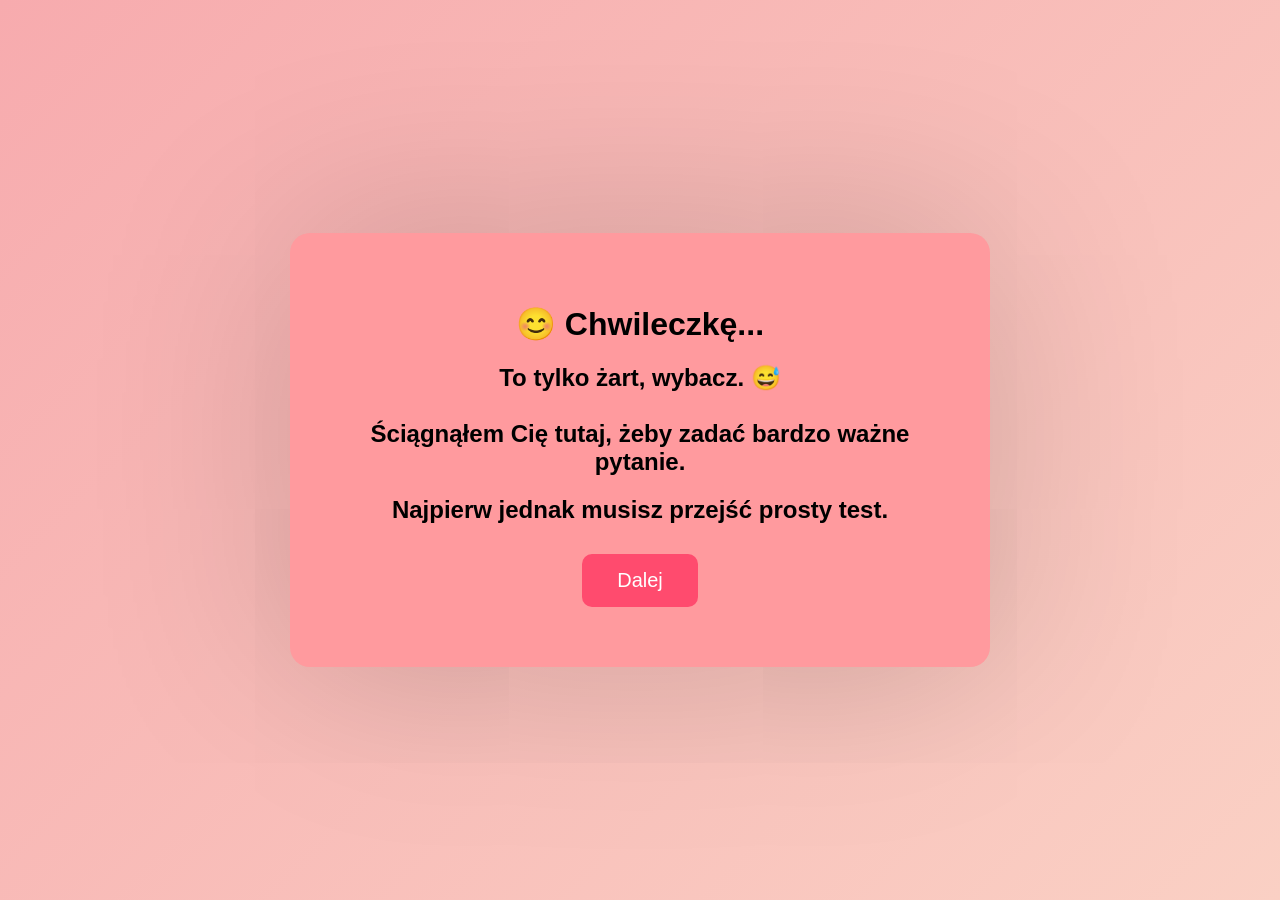
<file: joke.html>
<!DOCTYPE html>
<html lang="pl">
<head>
<meta charset="UTF-8">
<meta name="viewport" content="width=device-width, initial-scale=1.0">
<title>Chwileczkę...</title>
<link rel="stylesheet" href="style.css">

</head>

<body>

<div class="container">

<h1>😊 Chwileczkę...</h1>

<h2>
To tylko żart, wybacz. 😅<br><br>
Ściągnąłem Cię tutaj, żeby zadać bardzo ważne pytanie.
</h2>
<h2>Najpierw jednak musisz przejść prosty test.</h2>

<button onclick="window.location.href='zagadka1.html'">
    Dalej
</button>

</div>

</body>
</html>
</file>
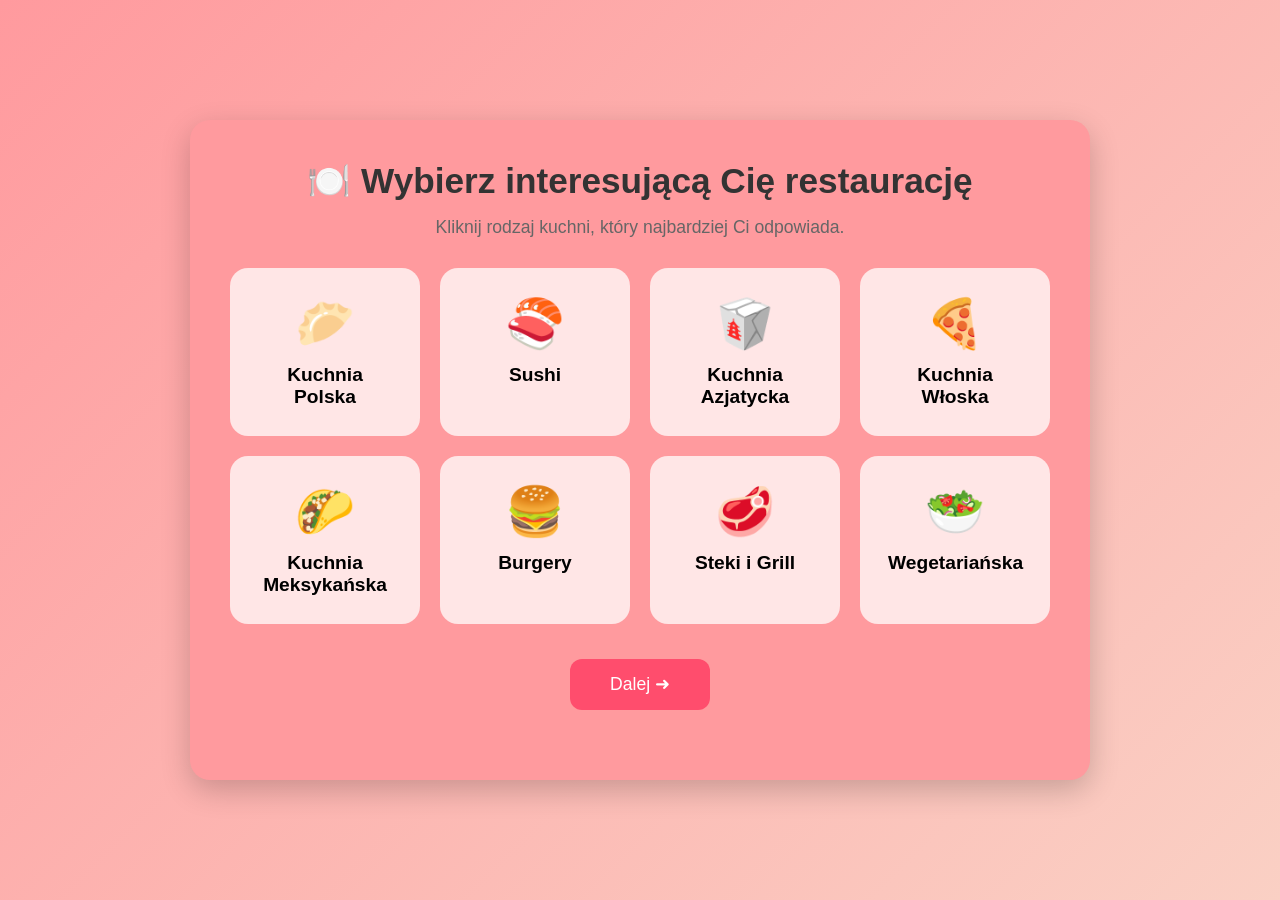
<file: menu.html>
<!DOCTYPE html>
<html lang="pl">
<head>
    <meta charset="UTF-8">
    <meta name="viewport" content="width=device-width, initial-scale=1.0">
    <title>Wybierz restaurację</title>

    <style>
        *{
            margin:0;
            padding:0;
            box-sizing:border-box;
            font-family:Arial, Helvetica, sans-serif;
        }

        body{
            min-height:100vh;
            display:flex;
            justify-content:center;
            align-items:center;
            background:linear-gradient(135deg,#ff9a9e,#fad0c4);
            padding:20px;
        }

        .container{
            background:#ff9a9e;
            width:100%;
            max-width:900px;
            padding:40px;
            border-radius:20px;
            text-align:center;
            box-shadow:0 10px 30px rgba(0,0,0,.2);
        }

        h1{
            margin-bottom:15px;
            color:#333;
            font-size:2.2rem;
        }

        p{
            margin-bottom:30px;
            color:#666;
            font-size:1.1rem;
        }

        .grid{
            display:grid;
            grid-template-columns:repeat(auto-fit,minmax(180px,1fr));
            gap:20px;
        }

        .tile{
            background:#ffe6e6;
            border:3px solid transparent;
            border-radius:18px;
            padding:25px;
            cursor:pointer;
            transition:.25s;
            user-select:none;
        }

        .tile:hover{
            transform:translateY(-5px);
            background:#ffd3d3;
        }

        .tile.selected{
            border-color:#ff4d6d;
            background:#ffc2cb;
        }

        .emoji{
            font-size:48px;
            margin-bottom:12px;
        }

        .name{
            font-size:1.2rem;
            font-weight:bold;
        }

        button{
            margin-top:35px;
            padding:15px 40px;
            border:none;
            border-radius:12px;
            background:#ff4d6d;
            color:white;
            font-size:1.1rem;
            cursor:pointer;
            transition:.2s;
        }

        button:hover{
            background:#ff9a9e;
        }

        @media(max-width:600px){

            h1{
                font-size:1.8rem;
            }

            .container{
                padding:25px;
            }
        }
    </style>
</head>

<body>

<div class="container">

    <h1>🍽️ Wybierz interesującą Cię restaurację</h1>
    <p>Kliknij rodzaj kuchni, który najbardziej Ci odpowiada.</p>

  <div class="grid">

    <div class="tile" onclick="wybierzRestauracje('Kuchnia Polska')">
        <div class="emoji">🥟</div>
        <div class="name">Kuchnia Polska</div>
    </div>

    <div class="tile" onclick="wybierzRestauracje('Sushi')">
        <div class="emoji">🍣</div>
        <div class="name">Sushi</div>
    </div>

    <div class="tile" onclick="wybierzRestauracje('Kuchnia Azjatycka')">
        <div class="emoji">🥡</div>
        <div class="name">Kuchnia Azjatycka</div>
    </div>

    <div class="tile" onclick="wybierzRestauracje('Kuchnia Włoska')">
        <div class="emoji">🍕</div>
        <div class="name">Kuchnia Włoska</div>
    </div>

    <div class="tile" onclick="wybierzRestauracje('Kuchnia Meksykańska')">
        <div class="emoji">🌮</div>
        <div class="name">Kuchnia Meksykańska</div>
    </div>

    <div class="tile" onclick="wybierzRestauracje('Burgery')">
        <div class="emoji">🍔</div>
        <div class="name">Burgery</div>
    </div>

    <div class="tile" onclick="wybierzRestauracje('Steki i Grill')">
        <div class="emoji">🥩</div>
        <div class="name">Steki i Grill</div>
    </div>

    <div class="tile" onclick="wybierzRestauracje('Wegetariańska')">
        <div class="emoji">🥗</div>
        <div class="name">Wegetariańska</div>
    </div>

</div>

    <button onclick="nextPage()">Dalej ➜</button>
<p id="result" style="color:black(0, 0, 0); margin-top:15px;"></p>
</div>

<script>

let selected=null;

const tiles=document.querySelectorAll(".tile");

tiles.forEach(tile=>{

    tile.addEventListener("click",()=>{

        tiles.forEach(t=>t.classList.remove("selected"));

        tile.classList.add("selected");

        selected=tile.querySelector(".name").textContent;

    });

});

function nextPage() {


    if (!selected) {

        document.getElementById("result").innerHTML =
        "Najpierw wybierz jedzonko 😊";

        return;
    }


    localStorage.setItem("restauracja", selected);


    window.location.href = "termin.html";
}

</script>

</body>
</html>
</file>
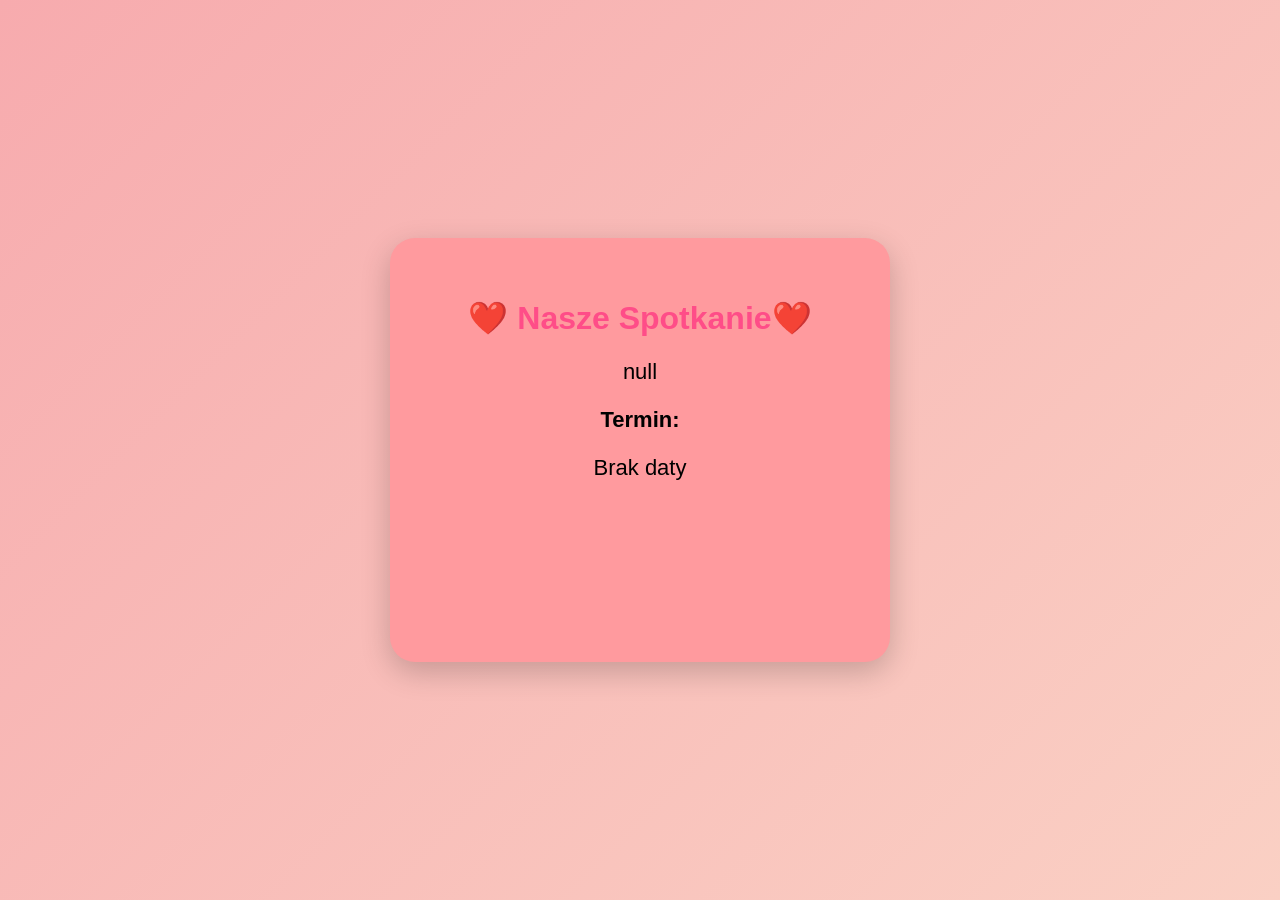
<file: podsumowanie.html>
<!DOCTYPE html>
<html lang="pl">
<head>
<meta charset="UTF-8">
<script src="script.js"></script>
<meta name="viewport" content="width=device-width, initial-scale=1.0">
<title>Nasza Randka ❤️</title>

<style>
body{
    margin:0;
    font-family:Arial,sans-serif;
    height:100vh;
    display:flex;
    justify-content:center;
    align-items:center;
    background:linear-gradient(135deg,#f7abae,#fad0c4);
}

.container{
    background:#ff9a9e;
    padding:40px;
    border-radius:25px;
    text-align:center;
    width:420px;
    box-shadow:0 10px 30px rgba(0,0,0,.2);
}

h1{
    color:#ff4d88;
}

.info{
    font-size:22px;
    margin:15px 0;
}

#countdown{
    font-size:30px;
    color:#ff4d88;
    font-weight:bold;
    margin-top:20px;
}
</style>
</head>

<body>

<div class="container">

<h1>❤️ Nasze Spotkanie❤️</h1>

<div class="info">
    <p id="title"></p>
</div>

<div class="info" id="randkaBox" style="display:none;">
    <b>Randka:</b>
    <p id="Randka"></p>
</div>

<div class="info">
    <b>Termin:</b>
    <p id="date"></p>
</div>

<video
    id="loveVideo"
    autoplay
    muted
    loop
    playsinline
    width="500"
    style="border-radius:20px; max-width:50%; margin-top:10px;">
    <source src="happy.mp4" type="video/mp4">
    Twoja przeglądarka nie obsługuje filmów.
</video>



<script src="script.js"></script>

</body>
</html>
</file>
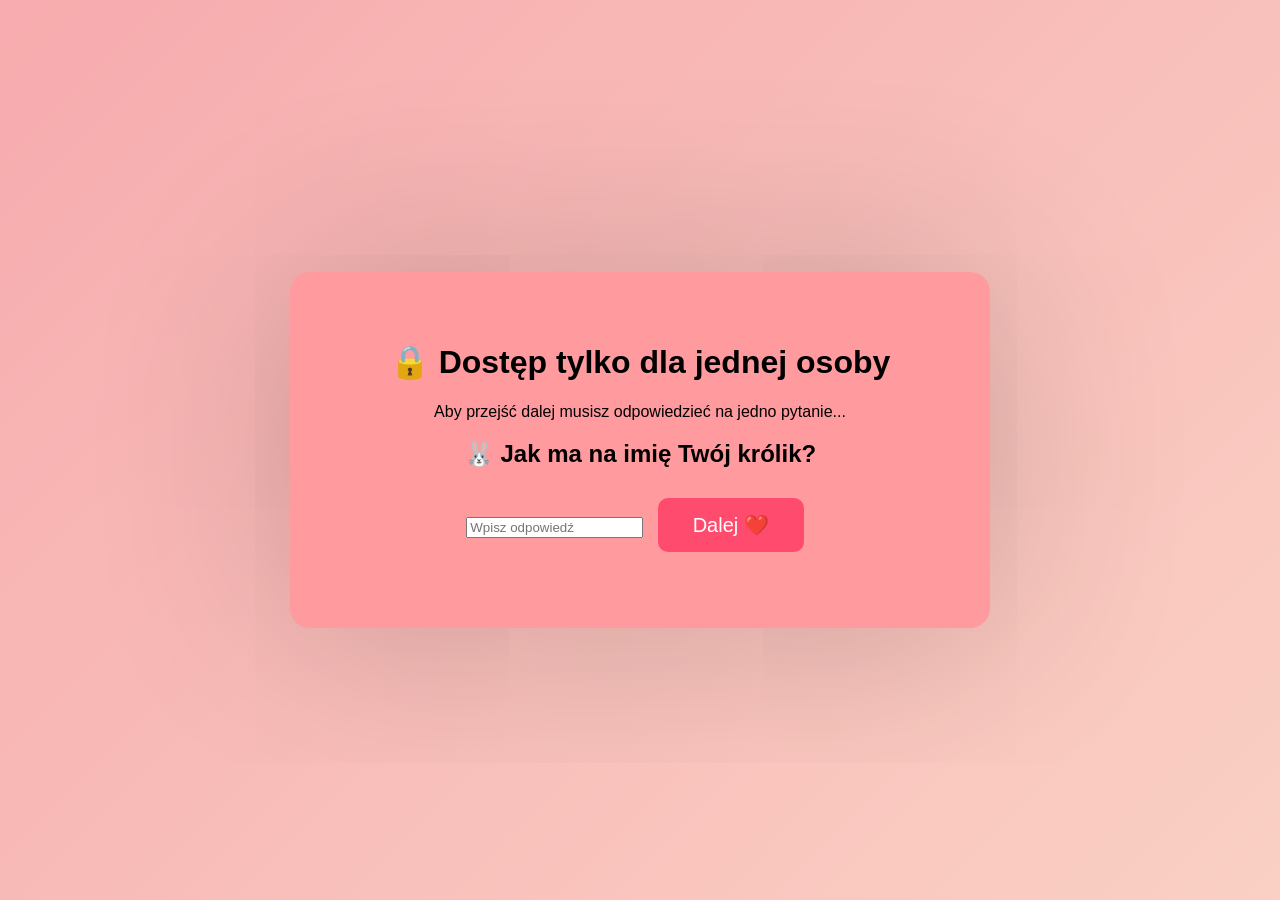
<file: zagadka1.html>
<!DOCTYPE html>
<html lang="pl">

<head>

    <meta charset="UTF-8">
    <meta name="viewport" content="width=device-width, initial-scale=1.0">

    <title>Zaproszenie ❤️</title>

    <link rel="stylesheet" href="style.css">

</head>

<body>

    <div class="container">

        <div class="card">

            <h1>🔒 Dostęp tylko dla jednej osoby</h1>

            <p class="subtitle">
                Aby przejść dalej musisz odpowiedzieć na jedno pytanie...
            </p>

            <h2>🐰 Jak ma na imię Twój królik?</h2>

            <input
                type="text"
                id="password"
                placeholder="Wpisz odpowiedź">

            <button onclick="checkPassword()">
                Dalej ❤️
            </button>

            <p id="error"></p>

        </div>

    </div>

    <script>function checkPassword(){

    const password = document.getElementById("password").value;

  if (password === "TY" || password === "Ty" || password === "ty") {
        window.location.href = "zagadka2.html";
    }

    else{

        document.getElementById("error").innerHTML =
            "No już kto jak kto ale TY tego nie wiesz";

    }

}</script>

</body>

</html>
</file>
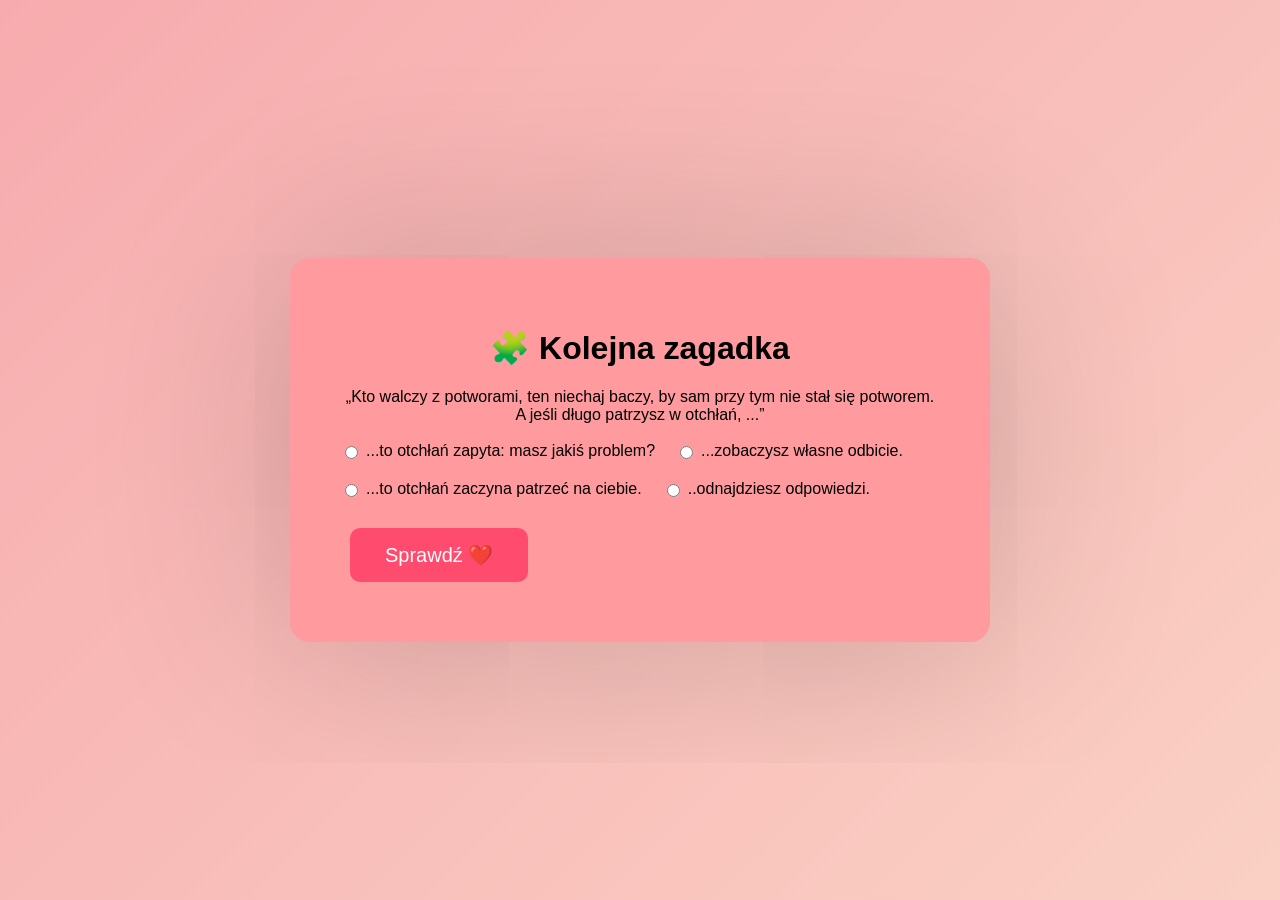
<file: zagadka2.html>
<!DOCTYPE html>
<html lang="pl">
<head>
    <link rel="stylesheet" href="style.css">
<meta charset="UTF-8">
<meta name="viewport" content="width=device-width, initial-scale=1.0">
<title>Kolejna zagadka ❤️</title>



</head>
<body>

<div class="container">

<h1>🧩 Kolejna zagadka</h1>

<div class="quote">
„Kto walczy z potworami, ten niechaj baczy,
by sam przy tym nie stał się potworem.
A jeśli długo patrzysz w otchłań, ...”
</div>
<br>
<div class="answers">
    <label><input type="radio" name="answer" value="1"> ...to otchłań zapyta: masz jakiś problem?</label>
    <label><input type="radio" name="answer" value="2"> ...zobaczysz własne odbicie.</label>
    <label><input type="radio" name="answer" value="3"> ...to otchłań zaczyna patrzeć na ciebie.</label>
    <label><input type="radio" name="answer" value="4"> ..odnajdziesz odpowiedzi.</label>
    <br>
    <button onclick="checkAnswer()">Sprawdź ❤️</button>
    <p id="result"></p>
</div>

</div>

<br>



<p id="result"></p>

</div>

<script>

function checkAnswer(){

    const answer = document.querySelector('input[name="answer"]:checked');

     if(!answer){
        document.getElementById("result").innerHTML =
        "Najpierw wybierz odpowiedź 😊";
    }

    if(answer.value === "3"){

        document.getElementById("result").innerHTML =
        "✅ Brawo! To poprawna odpowiedź.";

        setTimeout(function(){

            window.location.href="randka.html";

        },1500);

    }else{

        document.getElementById("result").innerHTML =
        "❌ Niestety, spróbuj jeszcze raz.";

    }

}

</script>

</body>
</html>
</file>
<file: style.css>
body{

    margin:0;
    padding:0;

    height:100vh;

    display:flex;
    justify-content:center;
    align-items:center;

    background:linear-gradient(135deg,#f7abae,#fad0c4);

    font-family:Arial, sans-serif;

}
.button-container{

    display:flex;

    justify-content:center;

    align-items:center;

    gap:15px;

    margin-top:25px;

}
.container{
    width: 90%;
    max-width: 700px;
    margin: 0 auto;

    text-align: center;
    background: #ff9a9e;
    padding: 50px;
    border-radius: 20px;
    box-shadow: 0 0 200px rgba(0,0,0,.2);

    box-sizing: border-box;
}

.textarea{
color: #ff4b6e;
 border-radius: 10px;

}

button{

    padding:15px 35px;

    margin:10px;

    border:none;

    border-radius:10px;

    background:#ff4b6e;

    color:white;

    font-size:20px;

    cursor:pointer;

    transition:.3s;
    

}

button:hover{

    transform:scale(1.05);

}
button:hover{

    transform:scale(1.1);

}
#yesButton{
     position:relative;
    margin-right:20px;
}
#noButton{
    position: relative;
    transition: left 0.2s ease, top 0.2s ease, transform 0.2s ease;
    z-index: 10;
}

#otherBox{

    margin-top:25px;

    padding:25px;

    width:350px;
    max-width:90%;

    background:white;

    border-radius:20px;

    box-shadow:0 10px 25px rgba(0,0,0,.15);

    transition:.4s;

}

.hidden{

    display:none;

}

#otherBox h2{

    margin-top:0;

    color:#ff4b6e;

}

#otherDate{

    width:100%;

    padding:15px;

    font-size:18px;

    border:2px solid #ffb6c1;

    border-radius:12px;

    outline:none;

    box-sizing:border-box;

    transition:.3s;

}

#otherDate:focus{

    border-color:#ff4b6e;

    box-shadow:0 0 10px rgba(255,75,110,.3);

}
#funnyImage{
    display: block;
    margin: 20px auto;
    width: 350px;
    max-width: 90%;
    border-radius: 20px;
}
img {
    position: relative;
    z-index: 1;
}
.answers {
    display: flex;
    gap: 20px;
    flex-wrap: wrap; /* na telefonie przejdą do kolejnego wiersza */
}

.answers label {
    display: flex;
    align-items: center;
    gap: 5px;
}
</file>
